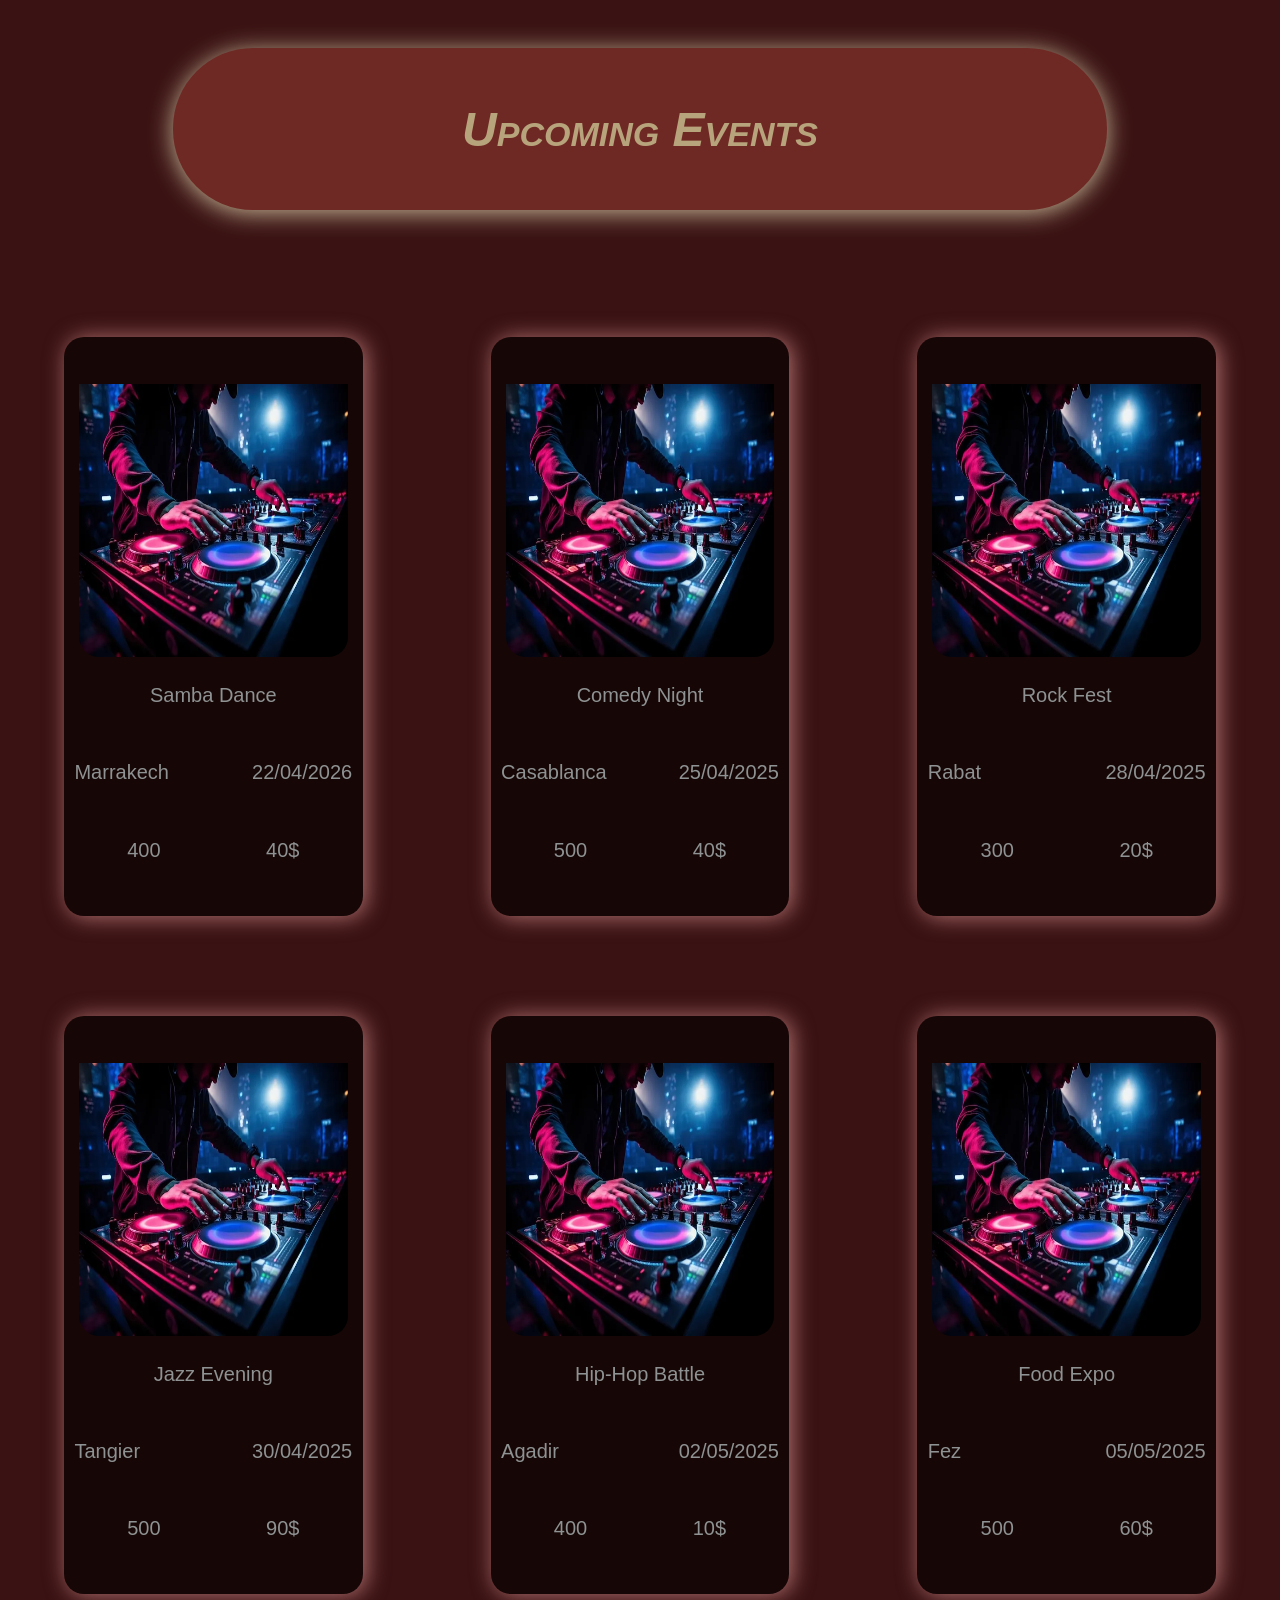
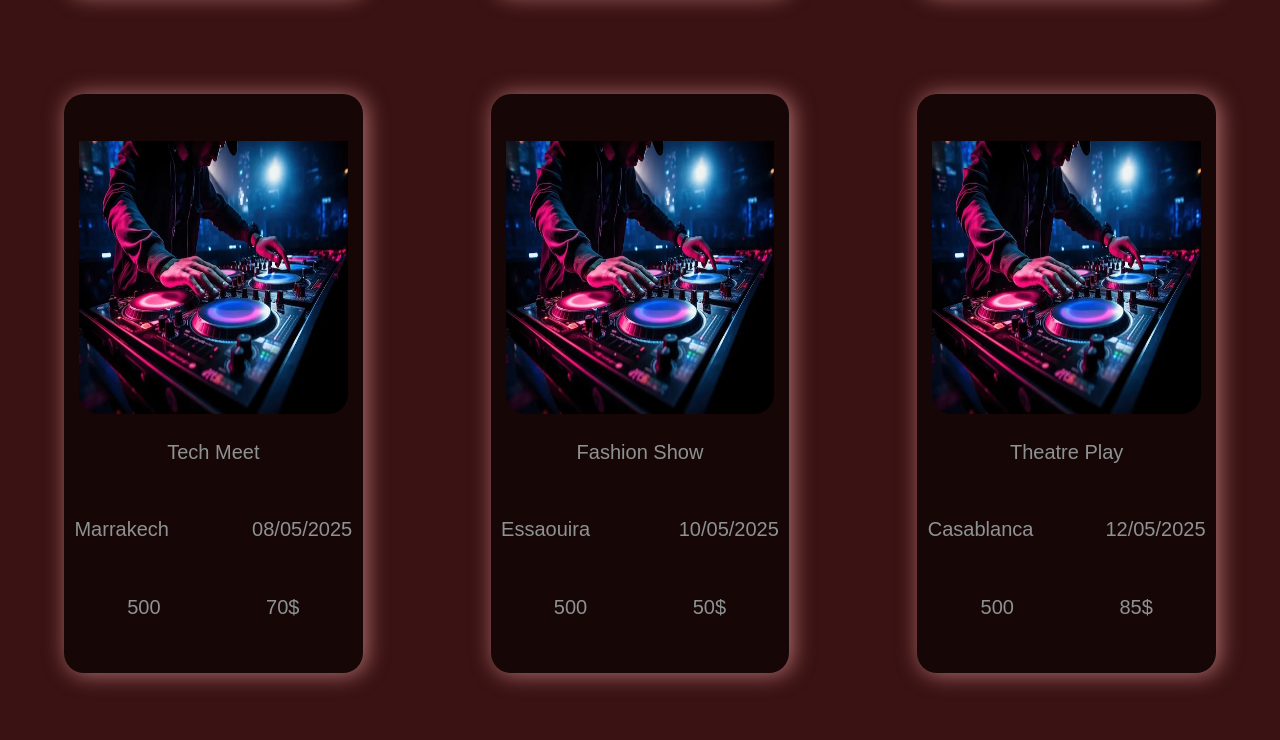
<file: index.html>
<!DOCTYPE html>
<html lang="en">

<head>
    <meta charset="UTF-8">
    <meta name="viewport" content="width=device-width, initial-scale=1.0">
    <title>Document</title>
    <link rel="stylesheet" href="style.css">
</head>

<body class="boody">
    <header class="header">
        <h2>
            Upcoming Events
        </h2>
    </header>
    <div class="all">
        <section id="container">
            <!-- <div class="the-box" data-id="1"></div>
            <div class="the-box" data-id="2"></div>
            <div class="the-box" data-id="3"></div>
            <div class="the-box" data-id="4"></div>
            <div class="the-box" data-id="5"></div>
            <div class="the-box" data-id="6"></div>
            <div class="the-box" data-id="7"></div>
            <div class="the-box" data-id="8"></div>
            <div class="the-box" data-id="9"></div> -->

            <!-- <div class="the-box" id="button">
                <img id="image" src="/img/dj.webp" alt="">
                <div class="divinfo">
                    <div nameofevent>music event</div>
                    <div class="cidate">
                        <div>Marrakech</div>
                        <div>22/04/2025</div>
                    </div>
                    <div class="prdis">
                        <div>100$</div>
                        <div>500</div>
                    </div>
                </div>
            </div> -->
            <!-- <div class="the-box" id="button">
                <img id="image" src="/img/dj.webp" alt="">
                <div class="divinfo">
                    <div nameofevent>music event</div>
                    <div class="cidate">
                        <div>Marrakech</div>
                        <div>22/04/2025</div>
                    </div>
                    <div class="prdis">
                        <div>100$</div>
                        <div>500</div>
                    </div>
                </div>
            </div>
            <div class="the-box" id="button">
                <img id="image" src="/img/dj.webp" alt="">
                <div class="divinfo">
                    <div nameofevent>music event</div>
                    <div class="cidate">
                        <div>Marrakech</div>
                        <div>22/04/2025</div>
                    </div>
                    <div class="prdis">
                        <div>100$</div>
                        <div>500</div>
                    </div>
                </div>
            </div>
            <div class="the-box" id="button">
                <img id="image" src="/img/dj.webp" alt="">
                <div class="divinfo">
                    <div nameofevent>music event</div>
                    <div class="cidate">
                        <div>Marrakech</div>
                        <div>22/04/2025</div>
                    </div>
                    <div class="prdis">
                        <div>100$</div>
                        <div>500</div>
                    </div>
                </div>
            </div>
            <div class="the-box" id="button">
                <img id="image" src="/img/dj.webp" alt="">
                <div class="divinfo">
                    <div nameofevent>music event</div>
                    <div class="cidate">
                        <div>Marrakech</div>
                        <div>22/04/2025</div>
                    </div>
                    <div class="prdis">
                        <div>100$</div>
                        <div>500</div>
                    </div>
                </div>
            </div>
            <div class="the-box" id="button">
                <img id="image" src="/img/dj.webp" alt="">
                <div class="divinfo">
                    <div nameofevent>music event</div>
                    <div class="cidate">
                        <div>Marrakech</div>
                        <div>22/04/2025</div>
                    </div>
                    <div class="prdis">
                        <div>100$</div>
                        <div>500</div>
                    </div>
                </div>
            </div>
            <div class="the-box" id="button">
                <img id="image" src="/img/dj.webp" alt="">
                <div class="divinfo">
                    <div nameofevent>music event</div>
                    <div class="cidate">
                        <div>Marrakech</div>
                        <div>22/04/2025</div>
                    </div>
                    <div class="prdis">
                        <div>100$</div>
                        <div>500</div>
                    </div>
                </div>
            </div>
            <div class="the-box" id="button">
                <img id="image" src="/img/dj.webp" alt="">
                <div class="divinfo">
                    <div nameofevent>music event</div>
                    <div class="cidate">
                        <div>Marrakech</div>
                        <div>22/04/2025</div>
                    </div>
                    <div class="prdis">
                        <div>100$</div>
                        <div>500</div>
                    </div>
                </div>
            </div> -->
        </section>
        <section class="myform" style="display: none;">
            <div class="ticketdiv">
                <div class="ticket">
                    <div class="leftside">
                        <p>enjoy us</p>
                        <img id="qrcode" src="/img/qr.webp" alt="">
                    </div>
                    <div class="rightside">
                        <div id="pp1">
                            <p id="p1"></p>
                        </div>
                        <div class="cida">
                            <p id="city"></p>
                            <p id="date"></p>
                        </div>
                        <div>
                            <div class="pric">
                                <p id="price"></p>
                            </div>
                        </div>

                    </div>
                </div>
                <div class="addsub">
                    <button id="btn1">-</button>
                    <div id="numofticket"></div>
                    <button id="btn11">+</button>
                </div>
                <div class="divbtn">
                    <button id="prev" class="btn2">previous</button>
                    <button id="next" class="btn2">next</button>
                </div>
            </div>

        </section>
        <section class="form-container" style="display: none;">
            <h2 class="counter">Participant <span id="numofpart">1</span> </h2>

            <form id="myform">
                <div class="form-group">
                    <label for="firstName">Prénom</label>
                    <input type="text" id="prenom" name="firstName" placeholder="Entrez le prénom" required>
                </div>

                <div class="form-group">
                    <label for="lastName">Nom</label>
                    <input type="text" id="nom" name="lastName" placeholder="Entrez le nom" required>
                </div>

                <div class="form-group">
                    <label for="email">Email</label>
                    <input type="email" id="email" name="email" placeholder="Entrez l’email" required>
                </div>

                <div class="form-group">
                    <label for="phone">Téléphone</label>
                    <input type="tel" id="phone" name="phone" placeholder="Entrez le téléphone" pattern="[0-9]{10}"
                        required>
                </div>
                <input type="submit" id="send" value="send ">
                <!-- <button id="validerbtn" class="bbtn" type="submit">Valider ce participant</button> -->
            </form>

            <div class="summary">
                <h3>Participants enregistrés</h3>

            </div>

            <button class="bbtn" id="nextStep">Étape suivante</button>
        </section>
        <section class="confirmation-box" style="display: none;">
            <h2>Récapitulatif de la réservation</h2>

            <div class="section0" id="selectedevent">


            </div>

            <div class="section0" id="numberof">
                <p id="slecttickets"><strong></strong></p>
            </div>

            <div class="section0" id="deta">
                <h3>👥 Détails des participants</h3>

            </div>
            <button class="bbtn" onclick="alert('Réservation confirmée 🎉')">Confirmer la réservation</button>


        </section>
        <!-- <section class="recap-container" style="display: none;">
            <h1>Récapitulatif & Confirmation</h1> -->

        <!-- <div class="sectionlasts">
                <h2>Événement sélectionné</h2>
                <div class="info">
                    <span>Concert de Clara Luciani</span>
                    <span>Samedi 15 juin 2025 – 20h30</span>
                </div>
            </div> -->

        <!-- <div class="sectionlasts">
                <h2>Nombre de billets</h2>
                <div class="infolast">
                    <span>2 billets</span>
                    <span>Placement assis</span>
                </div>
            </div> -->

        <!-- <div class="sectionlasts">
                <h2>Détails de chaque participant</h2>
                <div class="participantlast">
                    <span><strong>Participant 1 :</strong> Alice Martin</span>
                    <span>Email : alice.martin@email.com</span>
                </div>
                <div class="participantlast">
                    <span><strong>Participant 2 :</strong> Bob Durand</span>
                    <span>Email : bob.durand@email.com</span>
                </div>
            </div> -->

        <!-- <div class="totallast">
                Total à payer : 76 €
            </div>

            <button class="confirm-btn" onclick="alert('Réservation confirmée 🎉')">
                Confirmer la réservation
            </button>
        </section> -->
        <script src="/page.js"></script>
    </div>
</body>

</html>
</file>
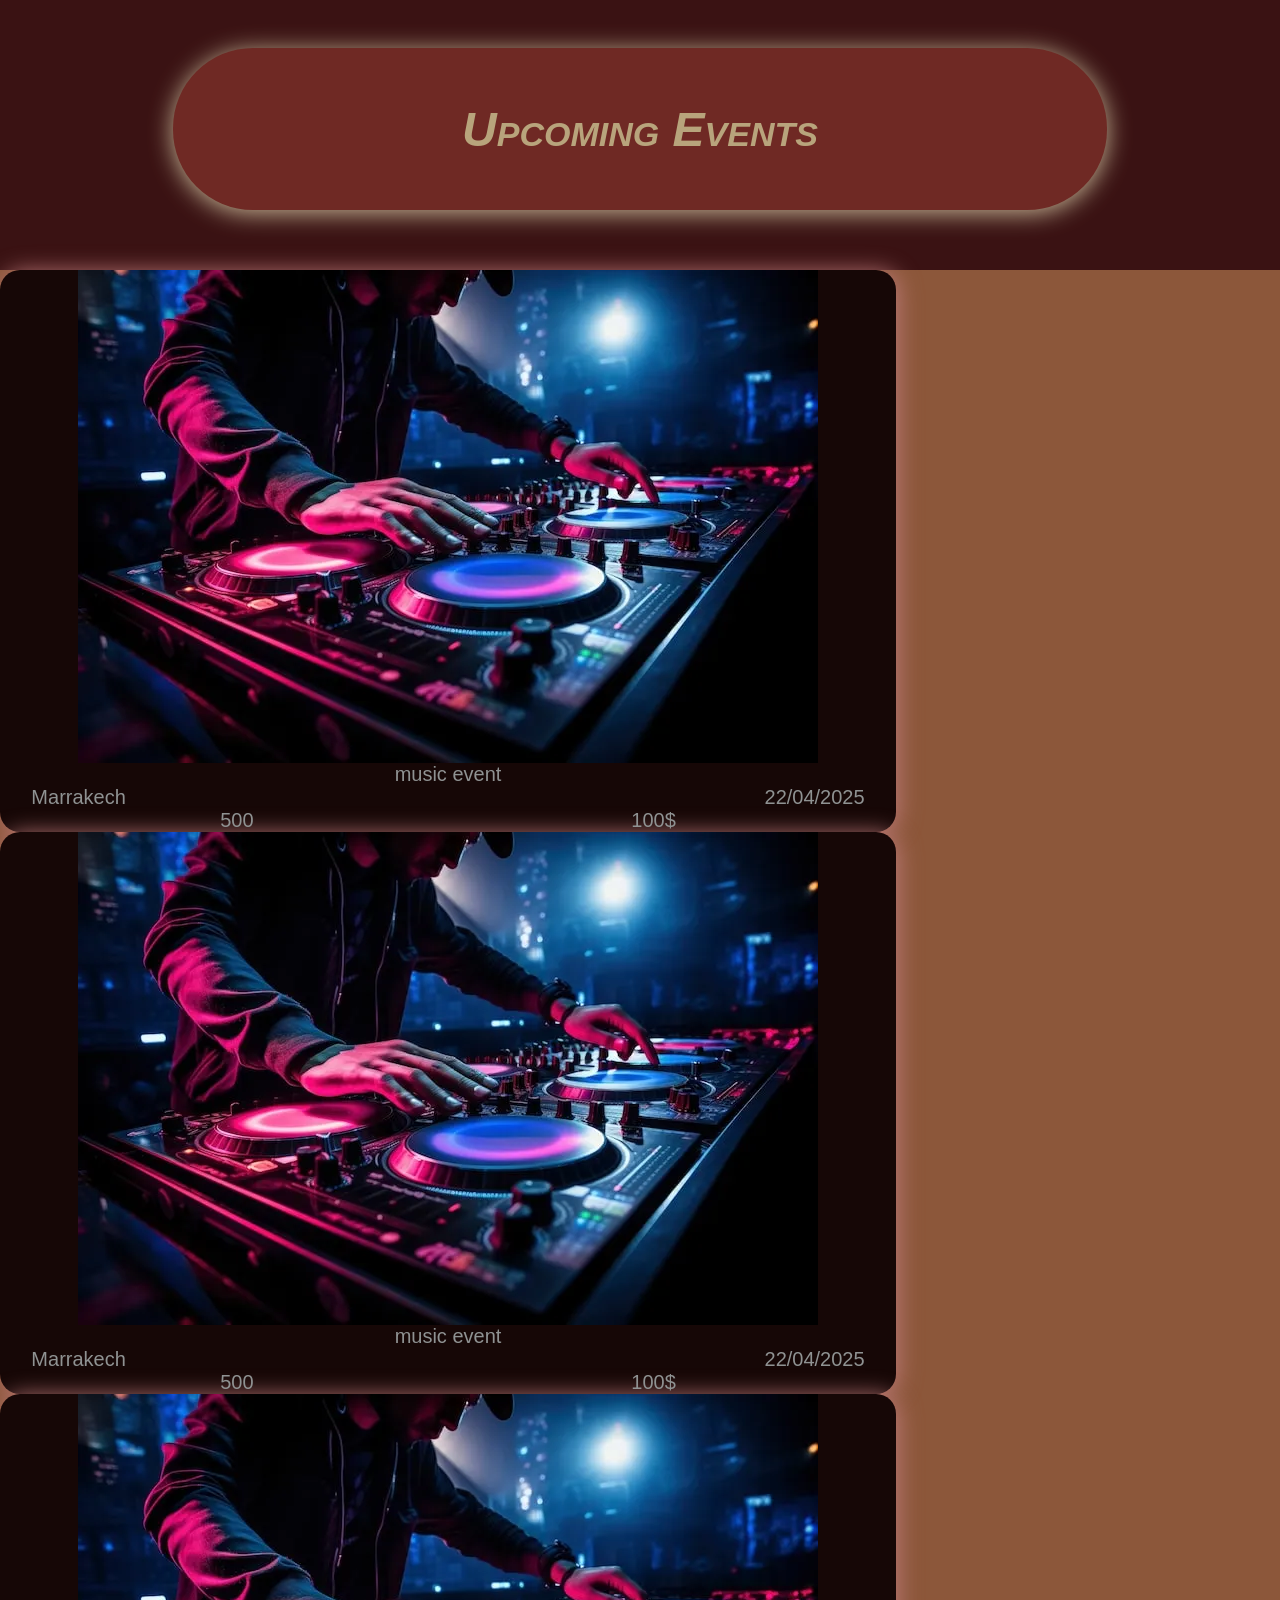
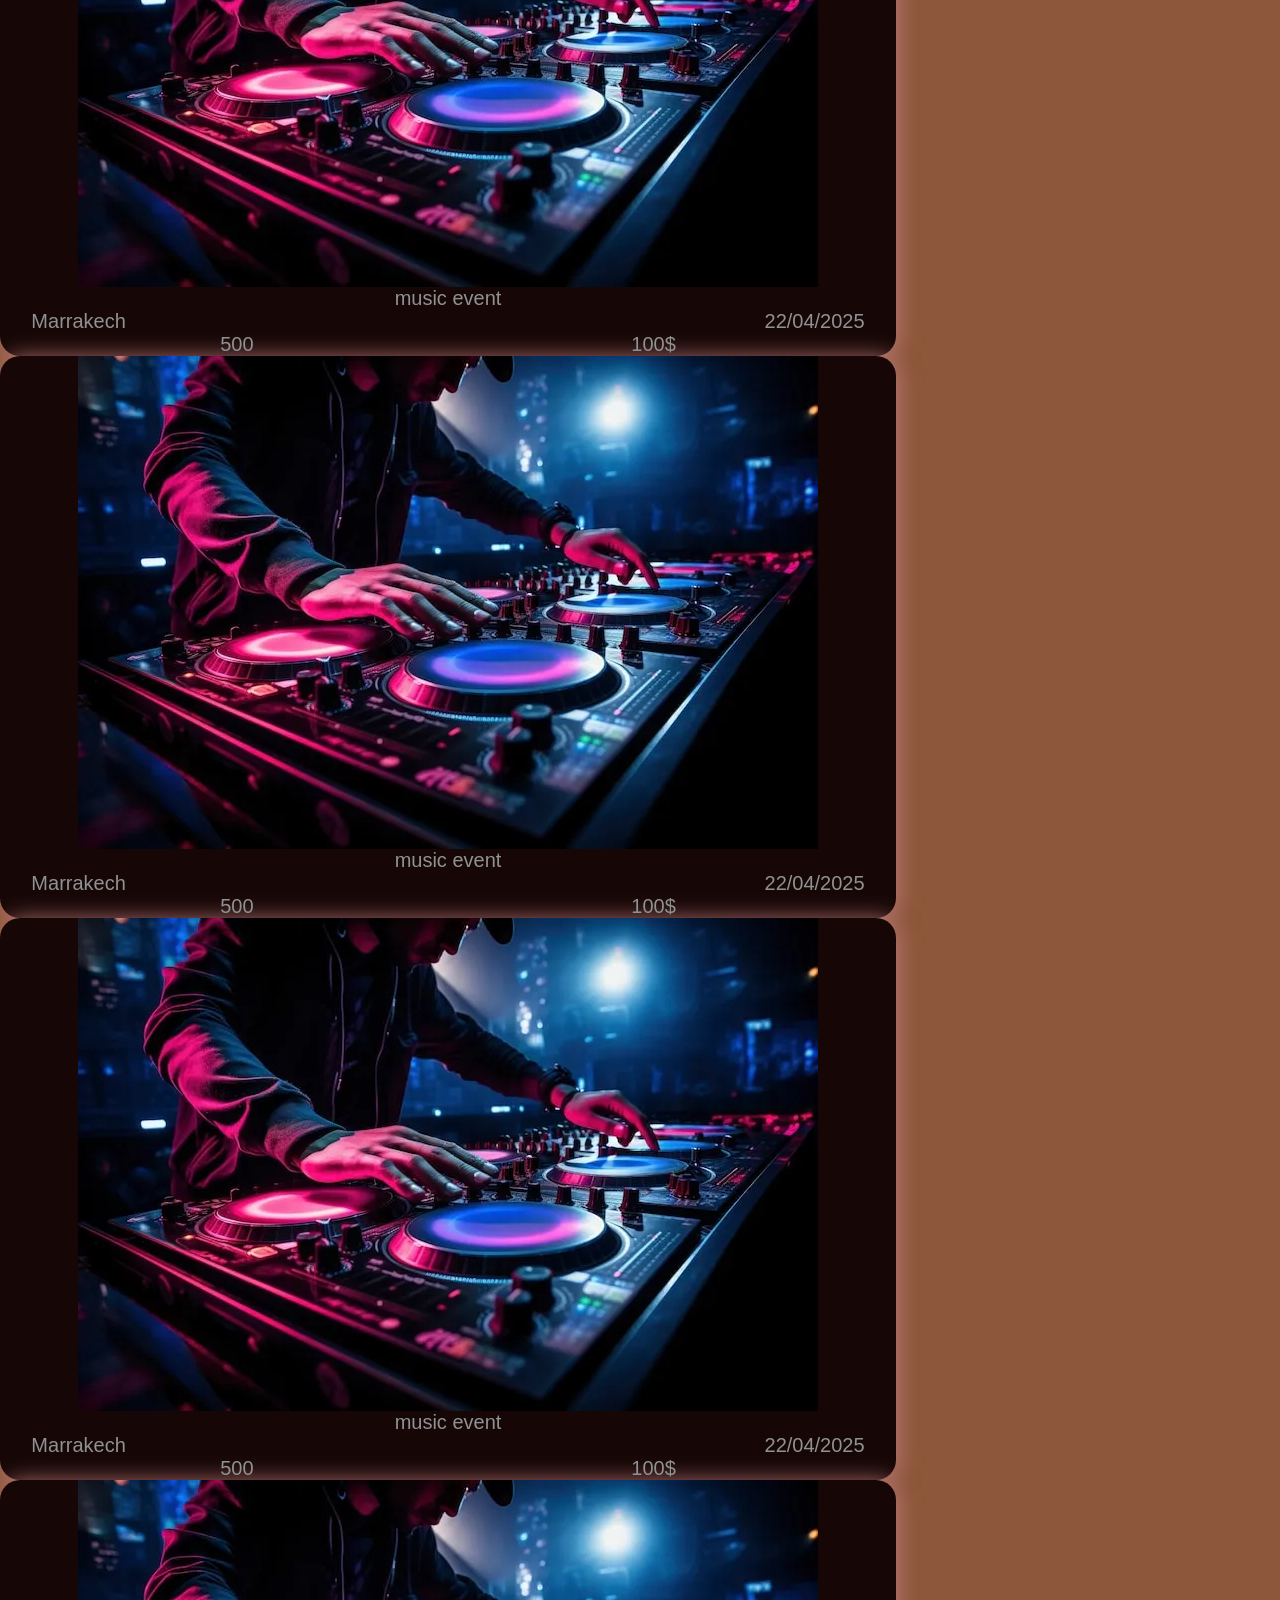
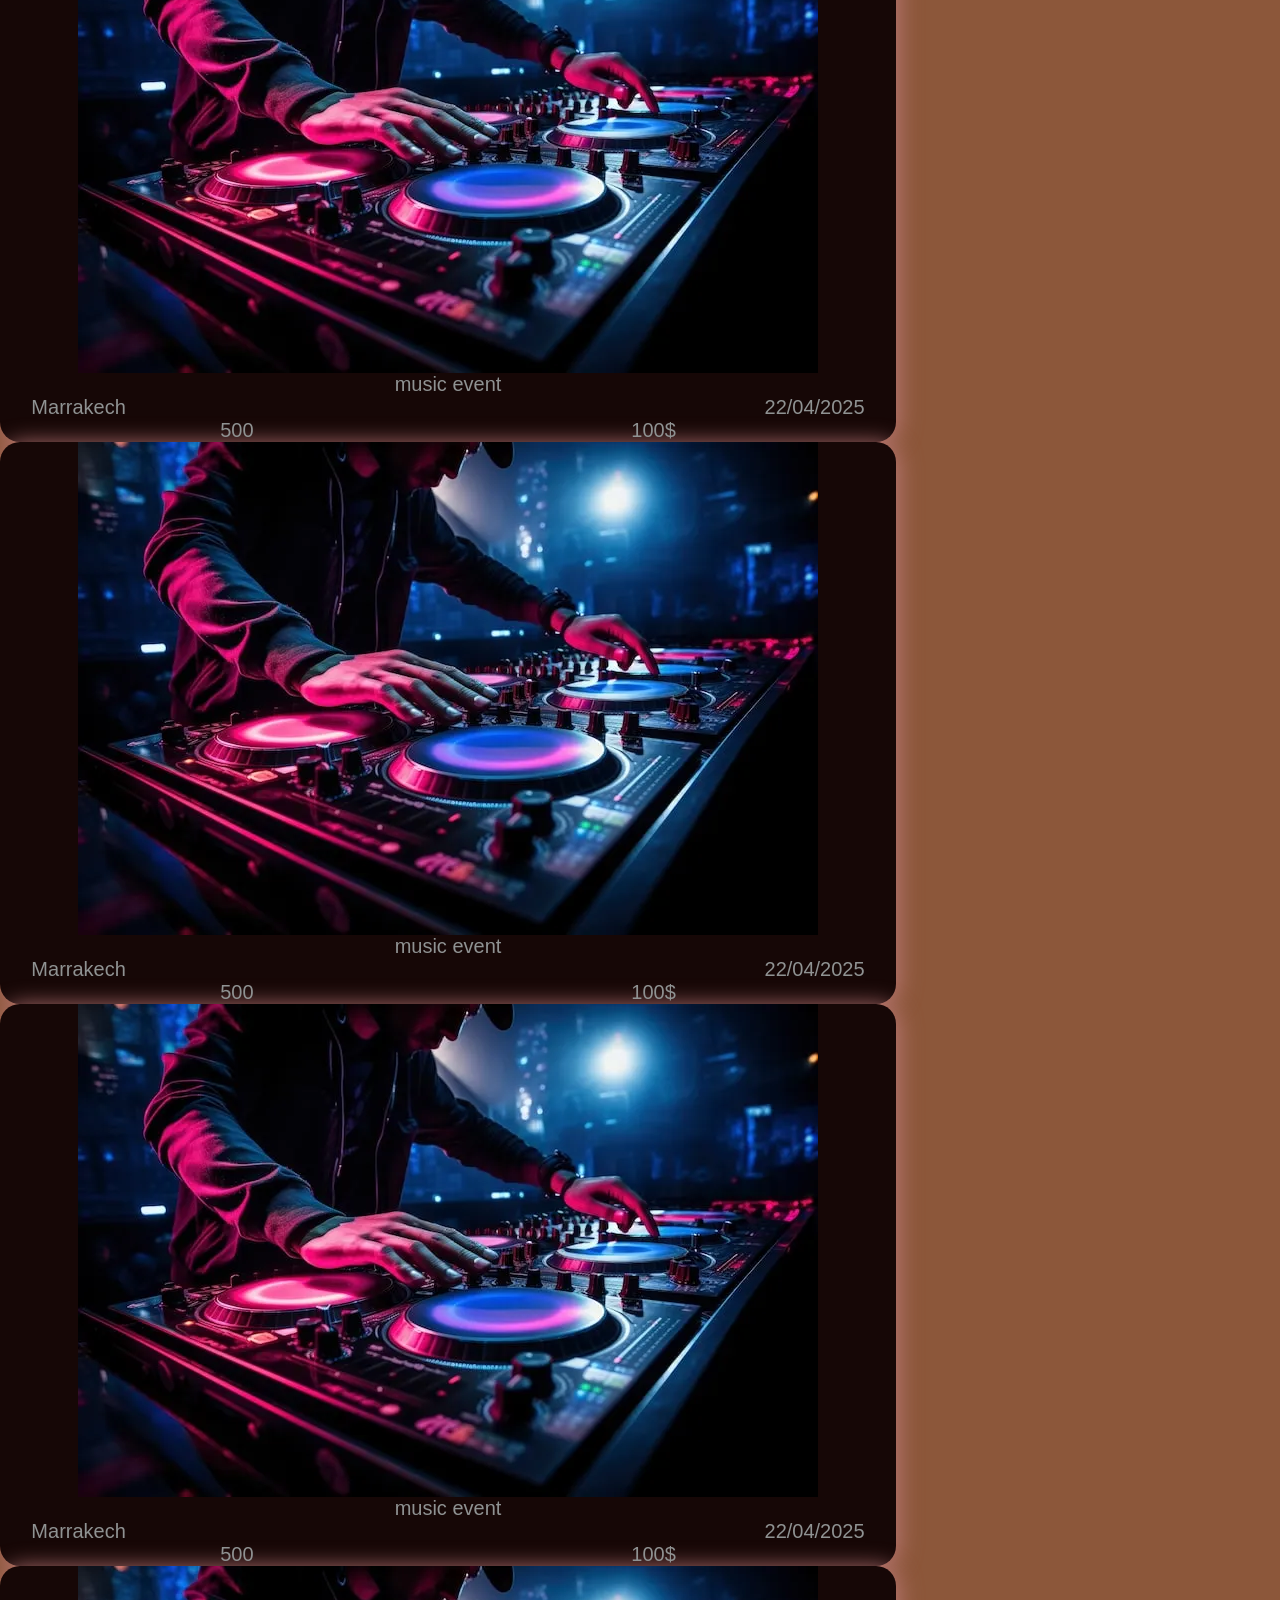
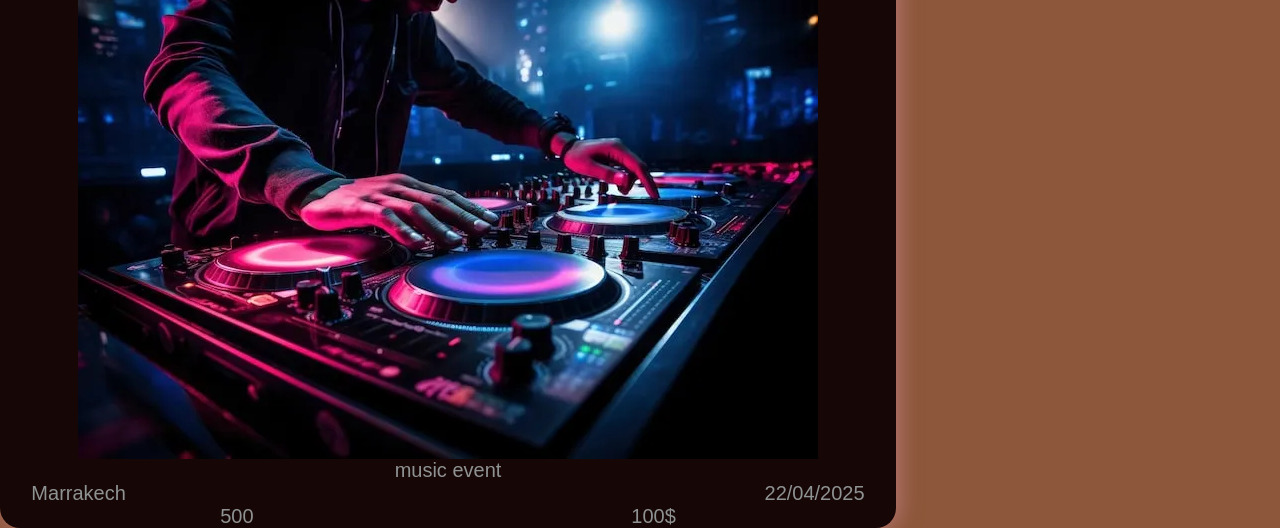
<file: choose.html>
<!DOCTYPE html>
<html lang="en">

<head>
    <meta charset="UTF-8">
    <meta name="viewport" content="width=device-width, initial-scale=1.0">
    <title>Document</title>
    <link rel="stylesheet" href="style.css">
</head>

<body class="boody">
    <header class="header">
        <h2>
            Upcoming Events
        </h2>
    </header>
    <div class="all">
        <section class="container">
            <div class="the-box" id="button1">
                <img id="image" src="/img/dj.webp" alt="">
                <div class="divinfo">
                    <div nameofevent>music event</div>
                    <div class="cidate">
                        <div>Marrakech</div>
                        <div>22/04/2025</div>
                    </div>
                    <div class="prdis">
                        <div>100$</div>
                        <div>500</div>
                    </div>
                </div>
            </div>
            <div class="the-box" id="button">
                <img id="image" src="/img/dj.webp" alt="">
                <div class="divinfo">
                    <div nameofevent>music event</div>
                    <div class="cidate">
                        <div>Marrakech</div>
                        <div>22/04/2025</div>
                    </div>
                    <div class="prdis">
                        <div>100$</div>
                        <div>500</div>
                    </div>
                </div>
            </div>
            <div class="the-box" id="button">
                <img id="image" src="/img/dj.webp" alt="">
                <div class="divinfo">
                    <div nameofevent>music event</div>
                    <div class="cidate">
                        <div>Marrakech</div>
                        <div>22/04/2025</div>
                    </div>
                    <div class="prdis">
                        <div>100$</div>
                        <div>500</div>
                    </div>
                </div>
            </div>
            <div class="the-box" id="button">
                <img id="image" src="/img/dj.webp" alt="">
                <div class="divinfo">
                    <div nameofevent>music event</div>
                    <div class="cidate">
                        <div>Marrakech</div>
                        <div>22/04/2025</div>
                    </div>
                    <div class="prdis">
                        <div>100$</div>
                        <div>500</div>
                    </div>
                </div>
            </div>
            <div class="the-box" id="button">
                <img id="image" src="/img/dj.webp" alt="">
                <div class="divinfo">
                    <div nameofevent>music event</div>
                    <div class="cidate">
                        <div>Marrakech</div>
                        <div>22/04/2025</div>
                    </div>
                    <div class="prdis">
                        <div>100$</div>
                        <div>500</div>
                    </div>
                </div>
            </div>
            <div class="the-box" id="button">
                <img id="image" src="/img/dj.webp" alt="">
                <div class="divinfo">
                    <div nameofevent>music event</div>
                    <div class="cidate">
                        <div>Marrakech</div>
                        <div>22/04/2025</div>
                    </div>
                    <div class="prdis">
                        <div>100$</div>
                        <div>500</div>
                    </div>
                </div>
            </div>
            <div class="the-box" id="button">
                <img id="image" src="/img/dj.webp" alt="">
                <div class="divinfo">
                    <div nameofevent>music event</div>
                    <div class="cidate">
                        <div>Marrakech</div>
                        <div>22/04/2025</div>
                    </div>
                    <div class="prdis">
                        <div>100$</div>
                        <div>500</div>
                    </div>
                </div>
            </div>
            <div class="the-box" id="button">
                <img id="image" src="/img/dj.webp" alt="">
                <div class="divinfo">
                    <div nameofevent>music event</div>
                    <div class="cidate">
                        <div>Marrakech</div>
                        <div>22/04/2025</div>
                    </div>
                    <div class="prdis">
                        <div>100$</div>
                        <div>500</div>
                    </div>
                </div>
            </div>
            <div class="the-box" id="button">
                <img id="image" src="/img/dj.webp" alt="">
                <div class="divinfo">
                    <div nameofevent>music event</div>
                    <div class="cidate">
                        <div>Marrakech</div>
                        <div>22/04/2025</div>
                    </div>
                    <div class="prdis">
                        <div>100$</div>
                        <div>500</div>
                    </div>
                </div>
            </div>
        </section>
        <section class="myform" style="display: none;">
            <div class="line">
                <div class="circ"></div>
                <div class="bor"></div>
                <div class="circ"></div>
                <div class="bor"></div>
                <div class="circ"></div>
            </div>
            <div class="ticketdiv">
                <div class="ticket">
                    <div class="leftside">
                        <p>enjoy us</p>
                        <img id="qrcode" src="/img/qr.webp" alt="">
                    </div>
                    <div class="rightside">
                        <div>
                            <p id="p1">Music event</p>
                        </div>
                        <div class="cida">
                            <p id="city">Marrakech</p>
                            <p id="date">22/04/2025</p>
                        </div>
                        <div>
                            <div class="pric">
                                <p id="price">100$</p>
                            </div>
                        </div>

                    </div>
                </div>
                <div class="addsub">
                    <button id="btn1">-</button>
                    <div id="numofticket"></div>
                    <button id="btn11">+</button>
                </div>
                <div class="divbtn">
                    <button id="prev" class="btn2">previous</button>
                    <button id="next" class="btn2">next</button>
                </div>
            </div>

        </section>
        <section class="form-container" style="display: none;">
            <h2 class="counter">Participant 1 / 3</h2>

            <form>
                <div class="form-group">
                    <label for="firstName">Prénom</label>
                    <input type="text" id="firstName" name="firstName" placeholder="Entrez le prénom" required>
                </div>

                <div class="form-group">
                    <label for="lastName">Nom</label>
                    <input type="text" id="lastName" name="lastName" placeholder="Entrez le nom" required>
                </div>

                <div class="form-group">
                    <label for="email">Email</label>
                    <input type="email" id="email" name="email" placeholder="Entrez l’email" required>
                </div>

                <div class="form-group">
                    <label for="phone">Téléphone</label>
                    <input type="tel" id="phone" name="phone" placeholder="Entrez le téléphone" pattern="[0-9]{10}"
                        required>
                </div>

                <button class="bbtn" type="submit">Valider ce participant</button>
            </form>

            <div class="summary">
                <h3>Participants enregistrés</h3>
                <ul class="participant-list">
                    <li class="lii"> <button id="deleteBtn" class="bbtn"></button>
                    </li>
                    <li class="lii"><button class="bbtn" id="deleteBtn"></button></li>
                    <li class="lii"><button class="bbtn" id="deleteBtn"></button></li>
                </ul>
            </div>

            <button class="bbtn" id="nextStep" disabled>Étape suivante</button>
        </section>
        <section class="confirmation-box" style="display: none;">
            <h2>Récapitulatif de la réservation</h2>

            <div class="section0">
                <h3>🎟️ Événement sélectionné</h3>
                <p><strong>Nom de l’événement :</strong> Festival Jazz & Soul</p>
                <p><strong>Date :</strong> 15 juin 2025</p>
                <p><strong>Lieu :</strong> Théâtre du Soleil, Paris</p>
            </div>

            <div class="section0">
                <h3>🎫 Nombre de billets</h3>
                <p><strong>3 billets</strong></p>
            </div>

            <div class="section0">
                <h3>👥 Détails des participants</h3>
                <ul class="participants-list">
                    <li>
                        <span><strong>Participant 1 :</strong> Jean Dupont</span><br>
                        Email : jean@example.com<br>
                        Téléphone : 0600000000
                    </li>
                    <li>
                        <span><strong>Participant 2 :</strong> Marie Durand</span><br>
                        Email : marie@example.com<br>
                        Téléphone : 0611111111
                    </li>
                    <li>
                        <span><strong>Participant 3 :</strong> Louis Martin</span><br>
                        Email : louis@example.com<br>
                        Téléphone : 0622222222
                    </li>
                </ul>
            </div>

            <div class="section total">
                <h3>💰 Total à payer</h3>
                <p><strong>150,00 €</strong></p>
            </div>

            <button class="bbtn" onclick="alert('Réservation confirmée 🎉')">Confirmer la réservation</button>
        </section>
    </div>
    <script src="page.js"></script>
</body>

</html>
</file>
<file: style.css>
* {
    margin: 0;
    padding: 0;

}

.all {
    display: flex;
    flex-direction: column;
}

/* .container-of-all {
    display: flex;
    width: 90%;
    height: 80vh;
    flex-direction: column;
    /* background-color: aqua; 
}*/


.header {
    height: 30vh;
    width: 100%;
    /* background-color: rebeccapurple; */
    /* margin-bottom: 150px; */
    display: flex;
    justify-content: center;
    background-color: #3A1213;
    align-items: center;
    padding-top: 20px;


}

.header h2 {
    width: 73%;
    height: 65%;
    background-color: #6F2924;
    display: flex;
    justify-content: center;
    align-items: center;
    font-size: xxx-large;
    font-style: italic;
    font-variant: petite-caps;
    color: #b8a47c;
    box-shadow: #c7b797 0px 3px 25px;
    border-radius: 80px;

}

.image {
    width: 90%;
    border-radius: 20px;
    height: 293px;
    padding-top: 20px;
}

#container {
    display: grid;
    justify-items: center;
    background-color: #3A1213;
    padding-top: 250px;
    row-gap: 15%;
    height: 230vh;

    /* background-color: brown; */
    /* column-gap: 80px; */
    grid-template-columns: repeat(3, 1fr);
    padding-block: 150px;
    align-items: center;

}

.cida {
    font-family: monospace;
    font-size: large;
}

.cidate {
    display: flex;
    width: 100%;
    justify-content: space-between;

}

.prdis {
    display: flex;
    flex-direction: row-reverse;
    width: 100%;
    justify-content: space-around;
}

.popupdiv {
    position: relative;
    cursor: pointer;
    display: inline-block;
}

.popupdiv .popup {
    visibility: hidden;
    width: 160px;
    background-color: #555;
    color: #fff;
    text-align: center;
    border-radius: 6px;
    padding: 8px 0;
    position: absolute;
    z-index: 1;
    bottom: 125%;
    left: 50%;
    margin-left: -80px;
}

.divinfo {
    display: flex;
    width: 93%;
    height: 40%;
    flex-direction: column;
    align-items: center;
    justify-content: center;
    font-family: monospace;
    font-size: 20px;
    justify-content: space-around;
}

.divinfo button {
    color: black;
    width: 6vw;
    height: 31px;
    color: black;
    background-color: aquamarine;
    box-shadow: #4fbfbb 2px 1px 7px;
    border-radius: 20px;
}

.the-box {
    /* background-color: blue; */
    width: 70%;
    height: 140%;
    box-shadow: #bc7a7aed 3px 1px 22px;

    display: flex;
    flex-direction: column;
    /* justify-content: space-around; */
    align-items: center;
    justify-content: center;
    border-radius: 20px;
    background-color: #160706;
    color: #8f9292;
}

.the-box:hover {
    background-color: grey;
    color: black;
    animation-duration: 3s;
    animation-delay: 5s;
    transform: scale(1.1);
    transform: rotateX(10deg);
}

.nameofevent {
    font-family: Verdana, Geneva, Tahoma, sans-serif;
}

#pp1 {
    align-self: center;
}

.myform {
    background-color: #8C573A;
    display: flex;
    height: 100vh;
    justify-content: center;
    align-items: center;
    flex-direction: column;

}


.ticketdiv {
    background-color: #4A1B1F;
    width: 60%;
    height: 50%;
    display: flex;
    flex-direction: column;
    justify-content: center;
    align-items: center;
}

.ticket {
    background-color: #d1a289;
    width: 72%;
    height: 54%;
    border-radius: 20px;
    display: flex;
    box-shadow: #D3974E 1px 3px 20px;
}

.ticket #qrcode {

    width: 70%;

}

.leftside {
    padding-top: 20px;
    width: 25%;
    display: flex;
    flex-direction: column;
    justify-content: start;
    align-items: center;
    gap: 30px;

}

.rightside {
    position: relative;
    display: flex;
    width: 70%;
    flex-direction: column;
    justify-content: space-around;
    padding-left: 30px
}

.cida {
    display: flex;
    flex-direction: column;
    gap: 20px;
}

#p1 {
    font-size: xx-large;
    font-family: monospace;
    text-emphasis: sesame open;
    top: 1rem;
    left: 7rem;
}

.line {
    display: flex;
    justify-content: start;
}

.pric {
    display: flex;
    justify-content: end;
    padding-right: 20px;
}

/* #price {
    position: absolute;
    left: 34rem;
    top: 13rem;
} */

.addsub {
    display: flex;
    width: 30%;
    justify-content: center;
    padding-top: 15px;
    gap: 30px;
}

#btn1 {
    width: 7%;
    border-radius: 3px;
    border: none;
    background-color: #D1A289;

}

#btn11 {
    width: 7%;
    border-radius: 3px;
    border: none;
    background-color: #D1A289;
}

.line {
    width: 80%;
    display: flex;
    justify-content: center;
    align-items: center;
    gap: 10px;
    padding-bottom: 20px;
}

.circ {
    background-color: white;
    width: 33px;
    height: 33px;
    border-radius: 30px;
}

.bor {
    background-color: white;
    width: 15%;
    height: 10px;
    border-radius: 10px;
}

.btn2 {
    width: 17%;
    height: 115%;
    border-radius: 3px;
    background-color: #A78851;
    color: black;
    border: none;
    box-shadow: #7a7a7a 1px 2px 20px;
}



.divbtn {
    width: 60%;
    display: flex;
    justify-content: space-between;
    height: 6%;
}

#numofticket {
    width: 15%;
    background-color: #D1A289;
    border-radius: 5px;
    display: flex;
    justify-content: center;
}












* {
    box-sizing: border-box;
    font-family: 'Segoe UI', Tahoma, Geneva, Verdana, sans-serif;
    margin: 0;
    padding: 0;
}

body {
    background-color: #8C573A;
    display: flex;
    justify-content: center;
    height: 100%;
    flex-direction: column;
}

/* Main container */
.confirmation-container {
    background-color: #3A1213;
    width: 70%;
    max-width: 800px;
    border-radius: 10px;
    padding: 2rem;
    box-shadow: 0 5px 20px rgba(0, 0, 0, 0.3);
}

/* Inner box */
.confirmation-box {
    background-color: #d1a289;
    border-radius: 10px;
    padding: 2rem;
    width: 40%;
    margin-top: 30px;
    align-self: center;
}

h2 {
    text-align: center;
    margin-bottom: 2rem;
    color: #333;
}

.section0 {
    margin-bottom: 1.5rem;
    background-color: #fff5e1;
    padding: 1rem;
    border-radius: 8px;
    box-shadow: 0 2px 4px rgba(0, 0, 0, 0.1);
}

.section0 h3 {
    color: #5F322D;
    margin-bottom: 0.5rem;
}

.section0 p {
    color: #333;
}

.participants-list {
    width: 40%;
    background-color: antiquewhite;
    border: solid 1px grey;
    border-radius: 25px;
    list-style: none;
    padding: 0;
}

.participants-list li {
    display: flex;
    justify-content: center;
    margin-bottom: 0.5rem;
    padding: 0.8rem;
    border-radius: 6px;
    color: #333;
}

/* Total section */
.total {
    background-color: #f0d8b3;
    text-align: center;
}

.total p {
    font-size: 1.3rem;
    color: #3A1213;
}

/* Confirm button */
*/ .bbtn {
    display: block;
    width: 100%;
    padding: 1rem;
    font-size: 1.1rem;
    border: none;
    border-radius: 8px;
    cursor: pointer;
    background-color: #A78851;
    color: #5F322D;
    font-weight: 600;
    transition: background 0.3s ease;
}

button:hover {
    background-color: #F2B974;
}












/* Basic reset and font setup */
* {
    box-sizing: border-box;
    font-family: 'Segoe UI', Tahoma, Geneva, Verdana, sans-serif;
    margin: 0;
    padding: 0;
}

/* body {
    background: #8C573A;
    display: flex;
    justify-content: center;
    align-items: center;
    height: 100vh;
} */


.containerform {
    width: 50%;
    min-height: 80vh;
    display: flex;
    justify-content: center;
    align-items: center;
    background-color: #3A1213;
    border-radius: 10px;
    padding: 2rem;
}

.form-container {
    background-color: #d1a289;
    padding: 2rem;
    border-radius: 10px;
    box-shadow: 0 4px 10px rgba(0, 0, 0, 0.2);
    width: 35%;
    align-self: anchor-center;
    margin-top: 50px;
}

h2.counter {
    text-align: center;
    margin-bottom: 1.5rem;
    color: #333;
}

.form-group {
    margin-bottom: 1.2rem;
}

label {
    display: block;
    margin-bottom: 0.4rem;
    color: black;
    font-weight: 500;
}

input {
    width: 100%;
    padding: 0.7rem;
    border: 1px solid #a78851;
    border-radius: 5px;
    transition: border 0.3s ease;
    background-color: #5f322db7;
    color: white;
}

input:focus {
    border-color: #007bff;
    outline: none;
}

.bbtn {
    background: #0080004d;
    width: 100%;
    padding: 0.8rem;
    border: none;
    border-radius: 5px;
    cursor: pointer;
    font-size: 1rem;
    transition: background 0.3s ease;
}

/* Submit button */
form button {
    background-color: #A78851;
    color: #5F322D;
}

form button:hover {
    background-color: #F2B974;
}

/* Summary myform*/
.summary {
    margin-top: 1.5rem;
    /* background-color: #28a745; */
}

.summary h3 {
    color: #333;
    margin-bottom: 0.5rem;
}

.participant-list {
    list-style: none;
    padding: 0;
    width: 60%;
    background-color: antiquewhite;
    border: solid 1px grey;
    border-radius: 25px;
}

/* .participant-list li {
    background: #cdae71;
    padding: 0.5rem;
    border-radius: 5px;
    margin-bottom: 0.5rem;
    display: flex;
    justify-content: space-between;
    align-items: center;
} */

#deleteBtn {
    background: #913e35;
    color: white;
    border: none;
    padding: 0.3rem 0.6rem;
    border-radius: 4px;
    cursor: pointer;
}

.deleteBtn:hover {
    background: #e74c3c;
}

/* Next step button */
.nextStep {
    margin-top: 1rem;
    background-color: #28a745;
    color: white;
}

.nextStep:disabled {
    background-color: #aaa;
    cursor: not-allowed;
}

@media (width <=1200px) {
    #container {
        width: 100%;
        height: 100%;
        display: flex;
        flex-wrap: wrap;
        justify-content: center;
        justify-content: space-around;
        row-gap: 30px;
    }

    .the-box {
        width: 40%;
        height: 70vh;
    }
}


@media (width <=780px) {
    #container {
        height: 100%;
        display: flex;
        flex-direction: column;
        flex-wrap: wrap;
        justify-content: center;
        justify-content: space-around;
        row-gap: 30px;
    }

    .the-box {
        width: 50%;
        height: 60vh;
    }
}

@media (width <=600px) {
    /* .container {
        height: 100%;
        display: flex;
        flex-direction: column;
        flex-wrap: wrap;
        justify-content: center;
        justify-content: space-around;
        row-gap: 30px;
    } */

    .the-box {
        width: 65%;
        height: 55vh;
    }
}

.partiinfo {
    display: flex;
    justify-content: center;
}

.liii {
    justify-content: center;
    font-family: monospace;
    width: 100%;
    padding: 0.5rem;
    border-radius: 6px;
    margin-bottom: 0.5rem;
    display: flex;
    justify-content: center;
    align-items: center;
    color: black;
}


.recap-container {
    max-width: 600px;
    margin: auto;
    background: #ffffff;
    border-radius: 12px;
    box-shadow: 0 4px 20px rgba(0, 0, 0, .08);
    padding: 30px 40px;
}

.recap-container h1 {
    text-align: center;
    margin-top: 0;
    font-size: 26px;
    color: #005a9c;
}

.sectionlast {
    margin-bottom: 25px;
}

.sectionlast h2 {
    font-size: 18px;
    margin: 0 0 10px;
    color: #005a9c;
    border-bottom: 1px solid #e0e0e0;
    padding-bottom: 6px;
}

.infolast,
.participantlast {
    display: flex;
    justify-content: space-between;
    padding: 6px 0;
}

.participantlast {
    flex-direction: column;
    background: #f9fbfd;
    border-left: 4px solid #005a9c;
    padding: 10px 12px;
    margin-bottom: 10px;
    border-radius: 4px;
}

.participantlast span {
    margin: 3px 0;
}

.totallast {
    font-size: 20px;
    font-weight: bold;
    text-align: right;
    margin-top: 20px;
    color: #005a9c;
}

.confirm-btn {
    display: block;
    width: 100%;
    margin-top: 30px;
    padding: 14px;
    font-size: 18px;
    font-weight: bold;
    color: #fff;
    background: #005a9c;
    border: none;
    border-radius: 8px;
    cursor: pointer;
    transition: background .25s;
}

.confirm-btn:hover {
    background: #00467d;
}
</file>
